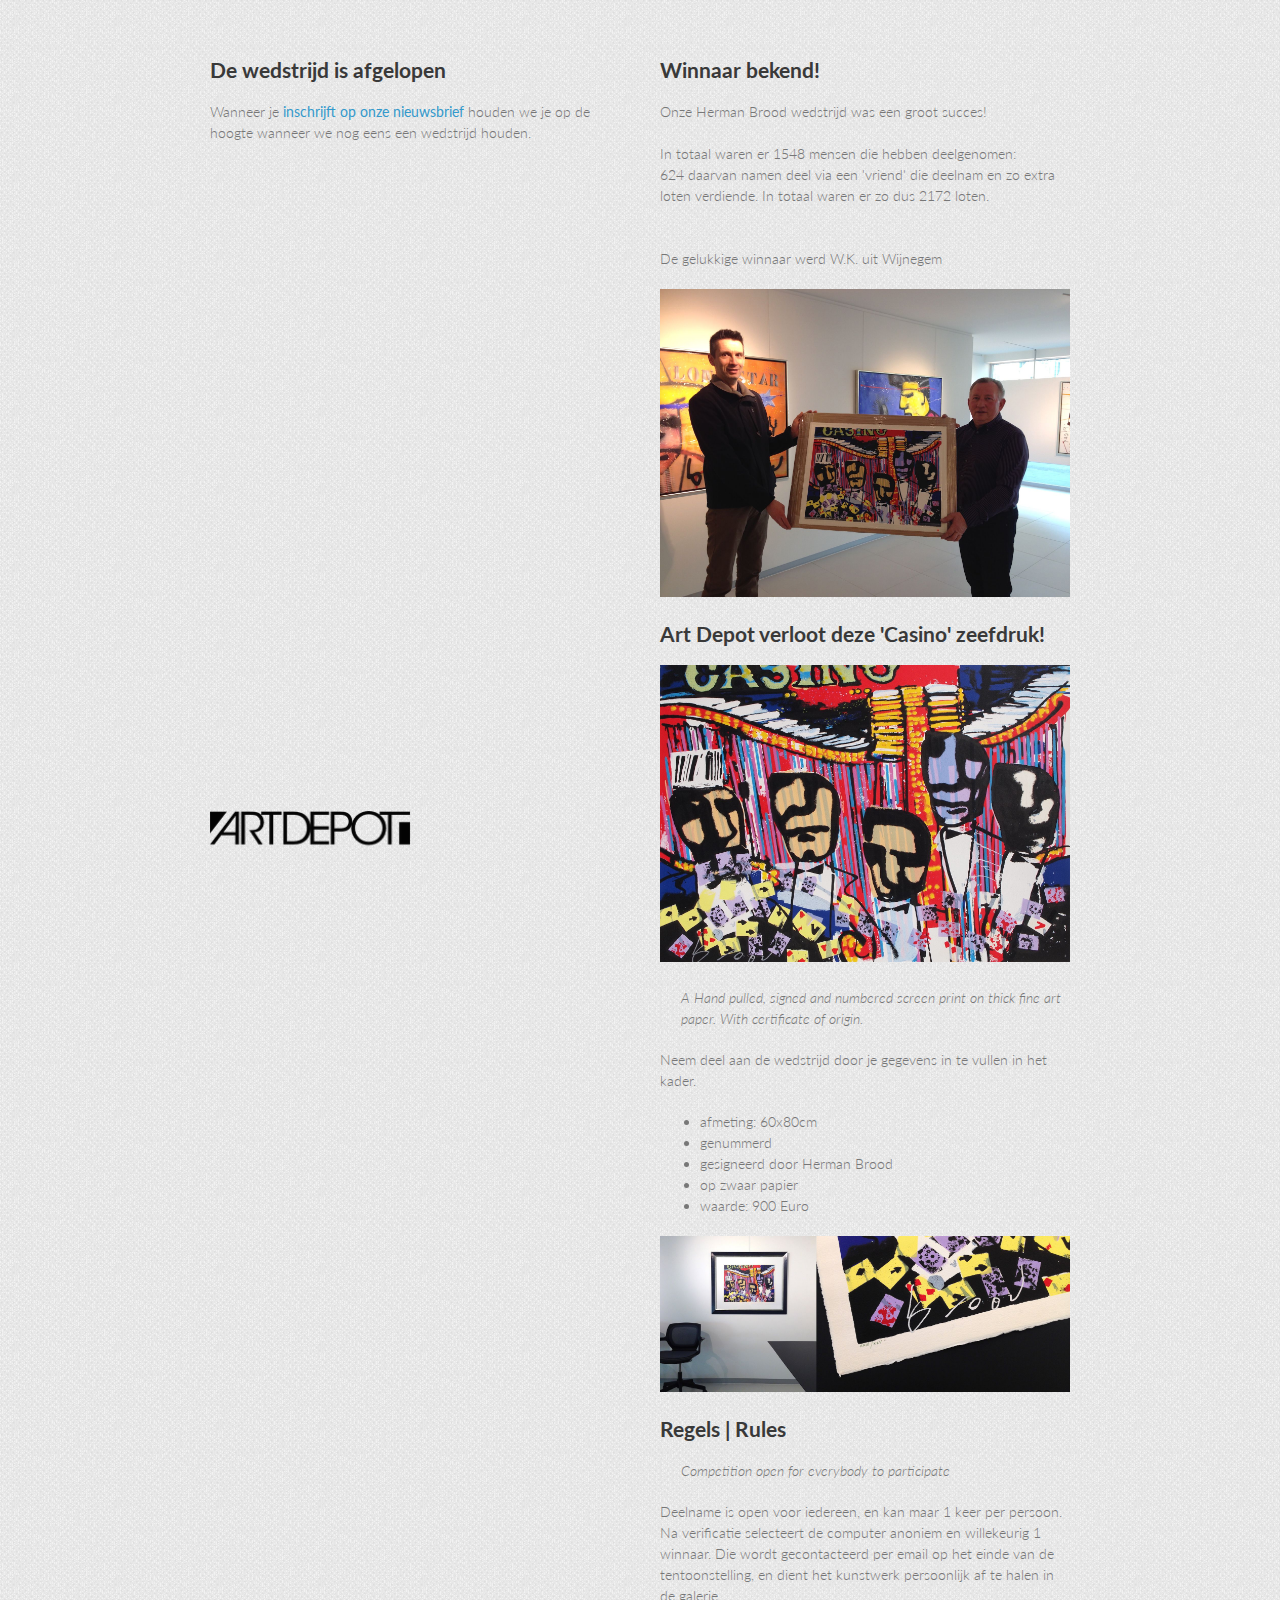
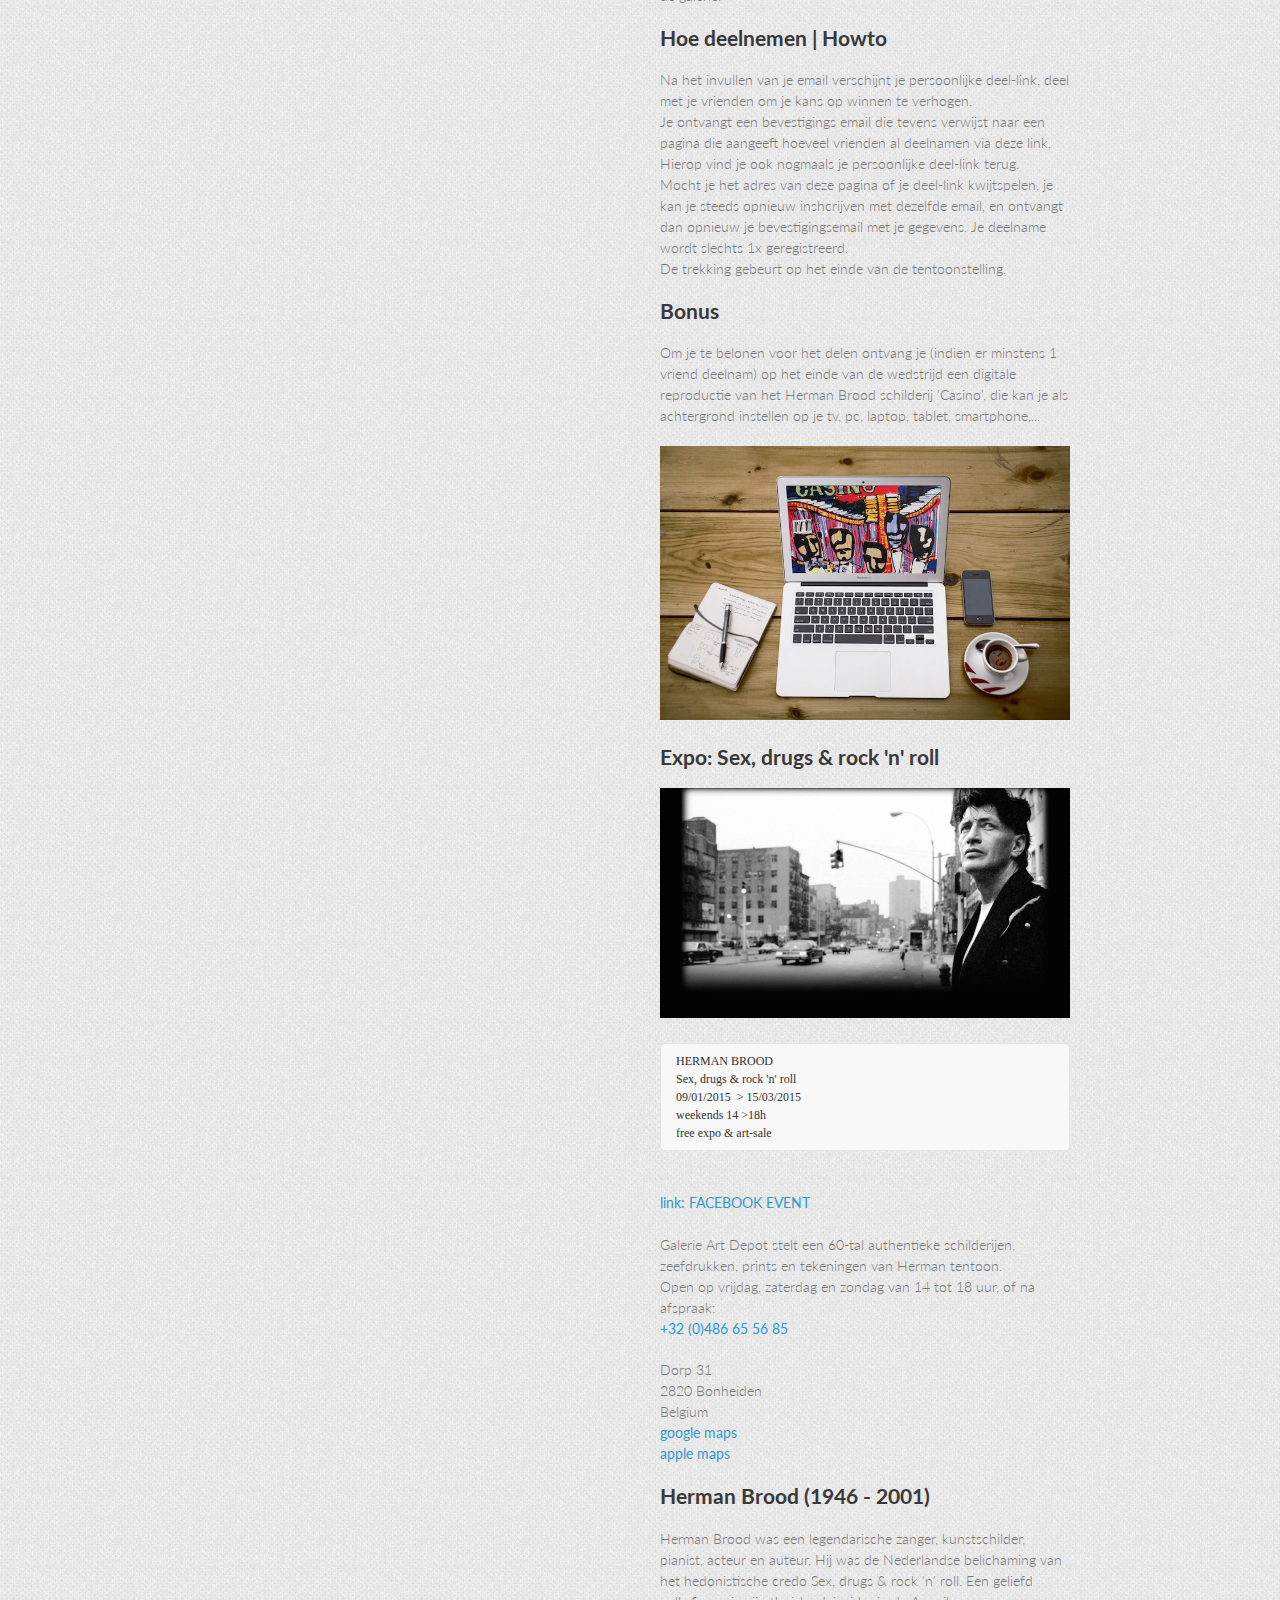
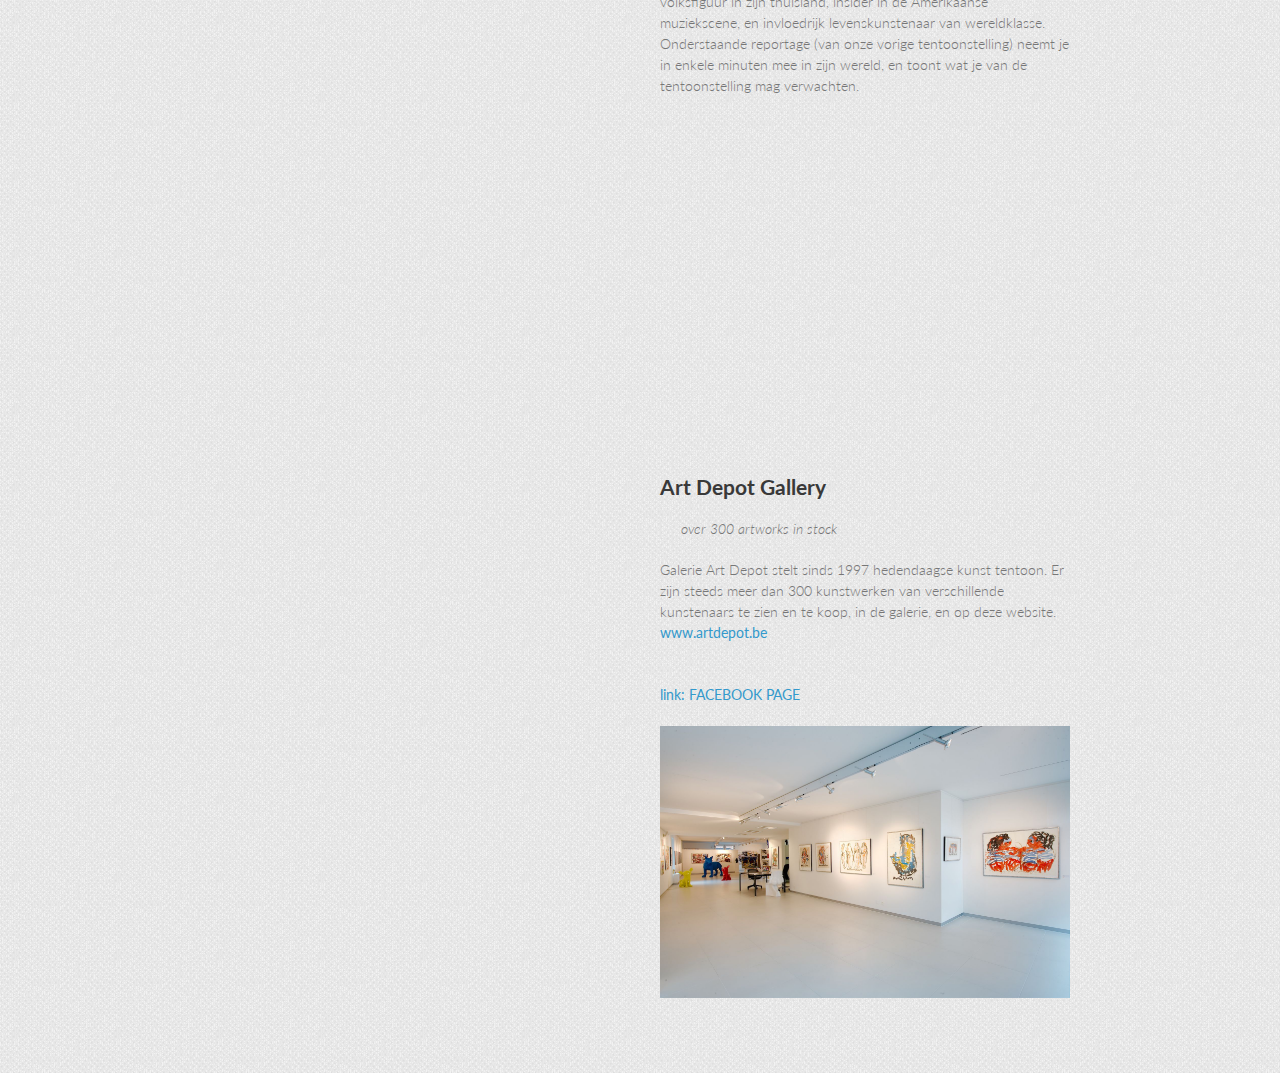
<file: index.html>
<!doctype html>
<html>
<head prefix="og: http://ogp.me/ns# fb: http://ogp.me/ns/fb#
                website: http://ogp.me/ns/website#">
    <meta charset="utf-8">
    <meta http-equiv="X-UA-Compatible" content="chrome=1">
    <title>WIN A 900 € ARTWORK</title>

    <link rel="stylesheet" href="stylesheets/styles.css">
    <link rel="stylesheet" href="stylesheets/pygment_trac.css">
    <link href="http://my.betali.st/widget/39z11me7.css" rel="stylesheet" />
    <style>

    #MyBetaList-referrer-link-wrap{
    }

    #MyBetaList-tweet, #MyBetaList-step2 iframe{
      display: none !important;
    }

    </style>

    <meta name="viewport" content="width=device-width, initial-scale=1, user-scalable=no">
    <!--[if lt IE 9]>
    <script src="//html5shiv.googlecode.com/svn/trunk/html5.js"></script>
    <![endif]-->

<meta property="og:title" content="Win Herman Brood zeefdruk twv 900 Euro">
<meta property="og:site_name" content="Art Depot">
<meta property="og:url" content="http://go.artdepot.be">
<meta property="og:image" content="http://go.artdepot.be/images/casino1620.jpg" />
<meta property="og:description" content="Naar aanleiding van hun Herman Brood tentoonstelling verloot galerie Art Depot een uniek gesigneerde zeefdruk van Herman Brood.">
<meta property="og:type" content="website">

  </head>
  <body>
    <div class="wrapper">
      <header>
        <h2>De wedstrijd is afgelopen</h2>

        <p>Wanneer je <a href="http://tinyletter.com/artdepot">inschrijft op onze nieuwsbrief</a> houden we je op de hoogte wanneer we nog eens een wedstrijd houden.</p>

      </header>
      <section>

<h2>Winnaar bekend!</h2>
<p>Onze Herman Brood wedstrijd was een groot succes!<br><br>

In totaal waren er 1548 mensen die hebben deelgenomen:<br>
624 daarvan namen deel via een 'vriend' die deelnam en zo extra loten verdiende. 
In totaal waren er zo dus 2172 loten.<br>
<br><br>
De gelukkige winnaar werd W.K. uit Wijnegem</p>

<p><img src="images/winnaar.jpg" alt="winnaar"></p>


        <h2>Art Depot verloot deze 'Casino' zeefdruk!</h2>

<p><img src="images/casino1620.jpg" alt="silkscreen casino"></p>

<blockquote>
<p>A Hand pulled, signed and numbered screen print on thick fine art paper. With certificate of origin.</p>
</blockquote>

<p>Neem deel aan de wedstrijd door je gegevens in te vullen in het kader.</p>

<ul>
<li>afmeting: 60x80cm</li>
<li>genummerd</li>
<li>gesigneerd door Herman Brood</li>
<li>op zwaar papier</li>
<li>waarde: 900 Euro</li>
</ul>

<p><img src="images/details.jpg" alt="silkscreen casino"></p>

<h2>Regels | Rules</h2>

<blockquote>
<p>Competition open for <em>everybody</em> to participate</p>
</blockquote>

<p>Deelname is open voor iedereen, en kan maar 1 keer per persoon. Na verificatie selecteert de computer anoniem en willekeurig 1 winnaar. Die wordt gecontacteerd per email op het einde van de tentoonstelling, en dient het kunstwerk persoonlijk af te halen in de galerie.</p>

<h2>Hoe deelnemen | Howto</h2>
<p>Na het invullen van je email verschijnt je persoonlijke deel-link, deel met je vrienden om je kans op winnen te verhogen.<br>
Je ontvangt een bevestigings email die tevens verwijst naar een pagina die aangeeft hoeveel vrienden al deelnamen via deze link. Hierop vind je ook nogmaals je persoonlijke deel-link terug.<br>
Mocht je het adres van deze pagina of je deel-link kwijtspelen, je kan je steeds opnieuw inshcrijven met dezelfde email, en ontvangt dan opnieuw je bevestigingsemail met je gegevens. Je deelname wordt slechts 1x geregistreerd.<br>
De trekking gebeurt op het einde van de tentoonstelling.</p>


<h2>Bonus</h2>
<p>Om je te belonen voor het delen ontvang je (indien er minstens 1 vriend deelnam) op het einde van de wedstrijd een digitale reproductie van het Herman Brood schilderij 'Casino', die kan je als achtergrond instellen op je tv, pc, laptop, tablet, smartphone,...
</p>

<p><img src="images/casinowallpaper.jpg" alt="wallpaper"></p>




<h2>Expo: Sex, drugs &amp; rock 'n' roll</h2>

<p><img src="images/hermanbroodportret1620.jpg" alt="Portret Herman"></p>

<pre><code>HERMAN BROOD
Sex, drugs &amp; rock 'n' roll
09/01/2015  &gt; 15/03/2015
weekends 14 &gt;18h
free expo &amp; art-sale
</code></pre>
<br>
<a href='http://www.facebook.com/events/796346333736158'>link: FACEBOOK EVENT</a>
<br>
<br>

<p>Galerie Art Depot stelt een 60-tal authentieke schilderijen, zeefdrukken, prints en tekeningen van Herman tentoon.<br>
Open op vrijdag, zaterdag en zondag van 14 tot 18 uur, of na afspraak: <br><a href="tel://32-486-655-685">+32 (0)486 65 56 85</a></p>

<p>
Dorp 31<br>
2820 Bonheiden<br>
Belgium<br>

<a href="http://maps.google.com/maps?q=Art+Depot,Dorp+31,2820+Bonheyden,Belgium">google maps</a>
<br>
<a href="http://maps.apple.com/?q=Art+Depot,Dorp+31,2820+Bonheyden,Belgium">apple maps</a>
<br>
</p>


<h2>Herman Brood (1946 - 2001)</h2>

<p>Herman Brood was een legendarische zanger, kunstschilder, pianist, acteur en auteur. Hij was de Nederlandse belichaming van het hedonistische credo Sex, drugs &amp; rock 'n' roll. Een geliefd volksfiguur in zijn thuisland, insider in de Amerikaanse muziekscene, en invloedrijk levenskunstenaar van wereldklasse.<br>
Onderstaande reportage (van onze vorige tentoonstelling) neemt je in enkele minuten mee in zijn wereld, en toont wat je van de tentoonstelling mag verwachten.</p>

<iframe width="410" height="333" src="http://www.youtube.com/embed/W-npYzCIIGw" frameborder="0" allowfullscreen></iframe>

<br>
<br>
<h2>Art Depot Gallery</h2>

<blockquote>
<p>over 300 artworks in stock</p>
</blockquote>

<p>Galerie Art Depot stelt sinds 1997 hedendaagse kunst tentoon. Er zijn steeds meer dan 300 kunstwerken van verschillende kunstenaars te zien en te koop, in de galerie, en op deze website.<br>
<a href="http://www.artdepot.be">www.artdepot.be</a></p>

<br>

<a href='http://www.facebook.com/ArtDepot.be'>link: FACEBOOK PAGE</a>
<br>
<br>

<p><img src="images/artdepotwide1620.jpg" alt="gallery space"></p>
      </section>
      <footer>
      <a href="http://www.artdepot.be"><img src="images/artdepot_logo_400.png" alt="logo artdepot"></a>
      </footer>
    </div>
    <script src="javascripts/scale.fix.js"></script>

  </body>
</html>
</file>
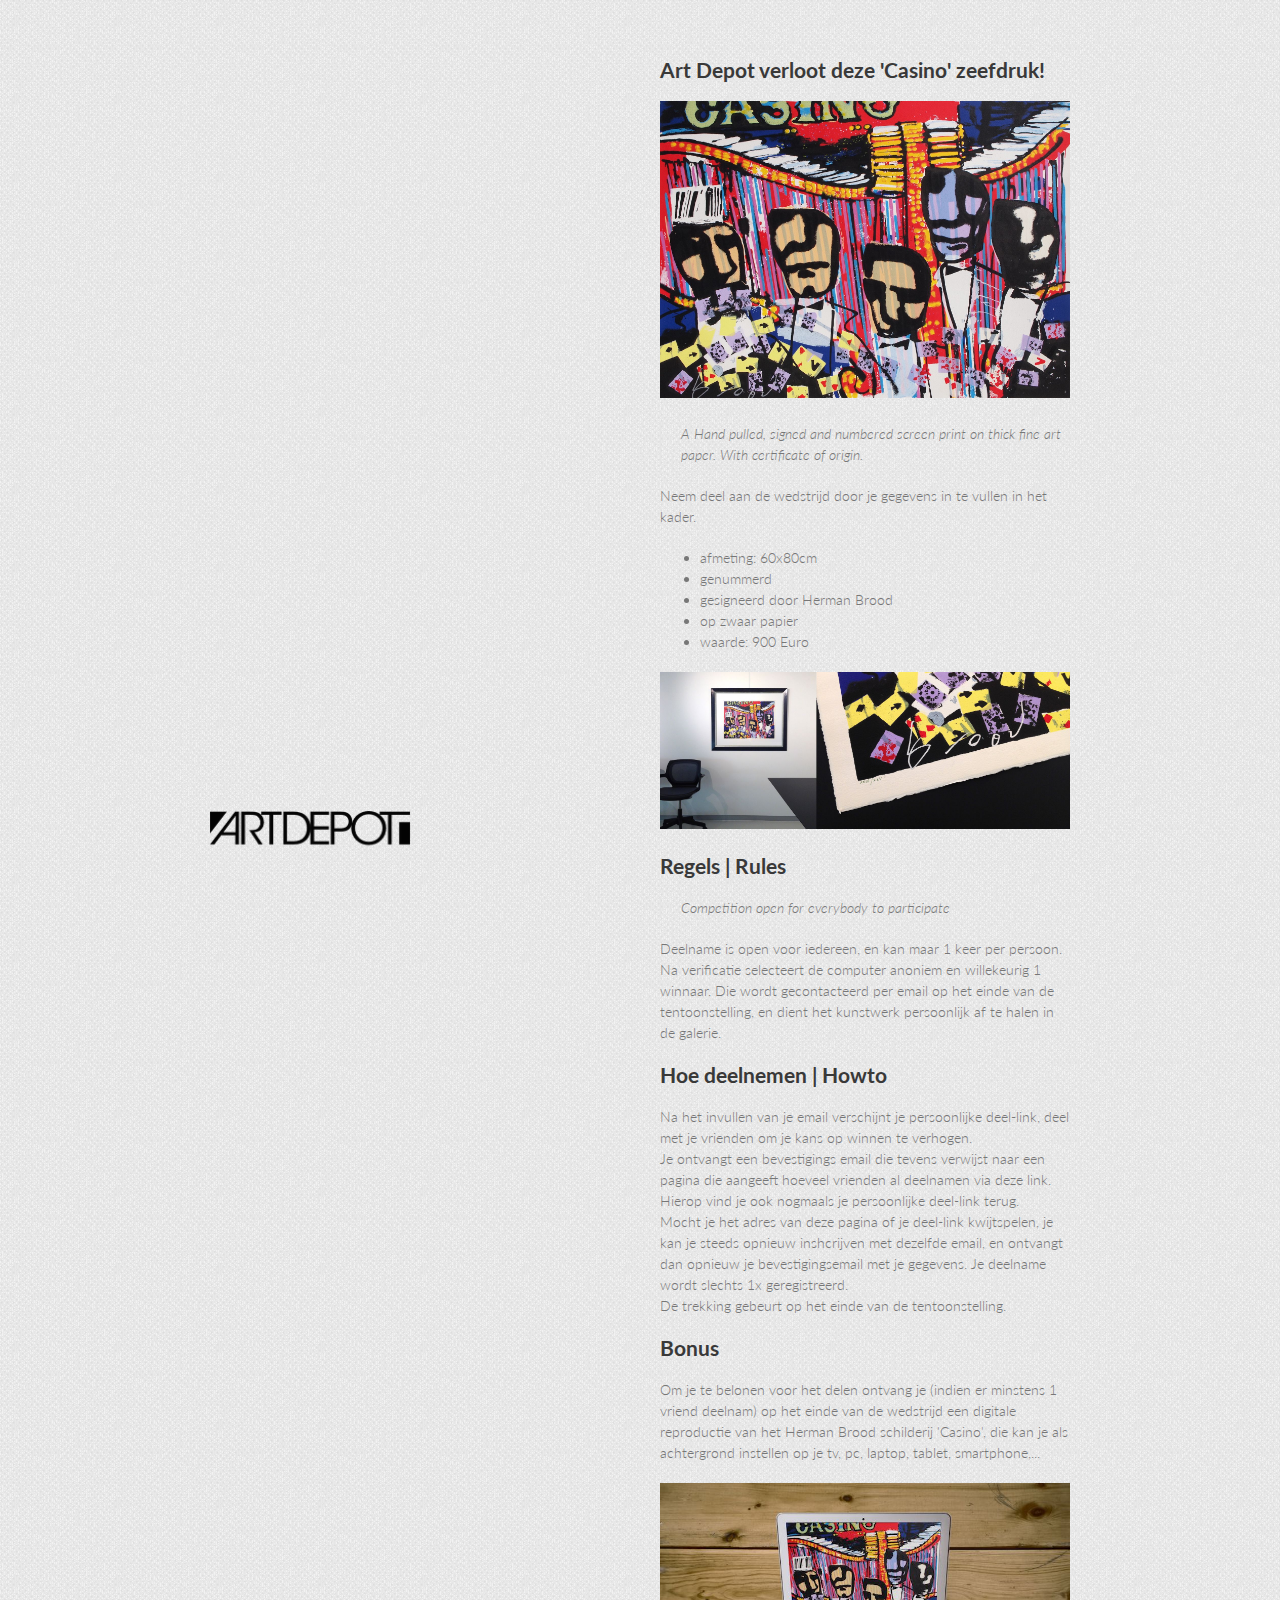
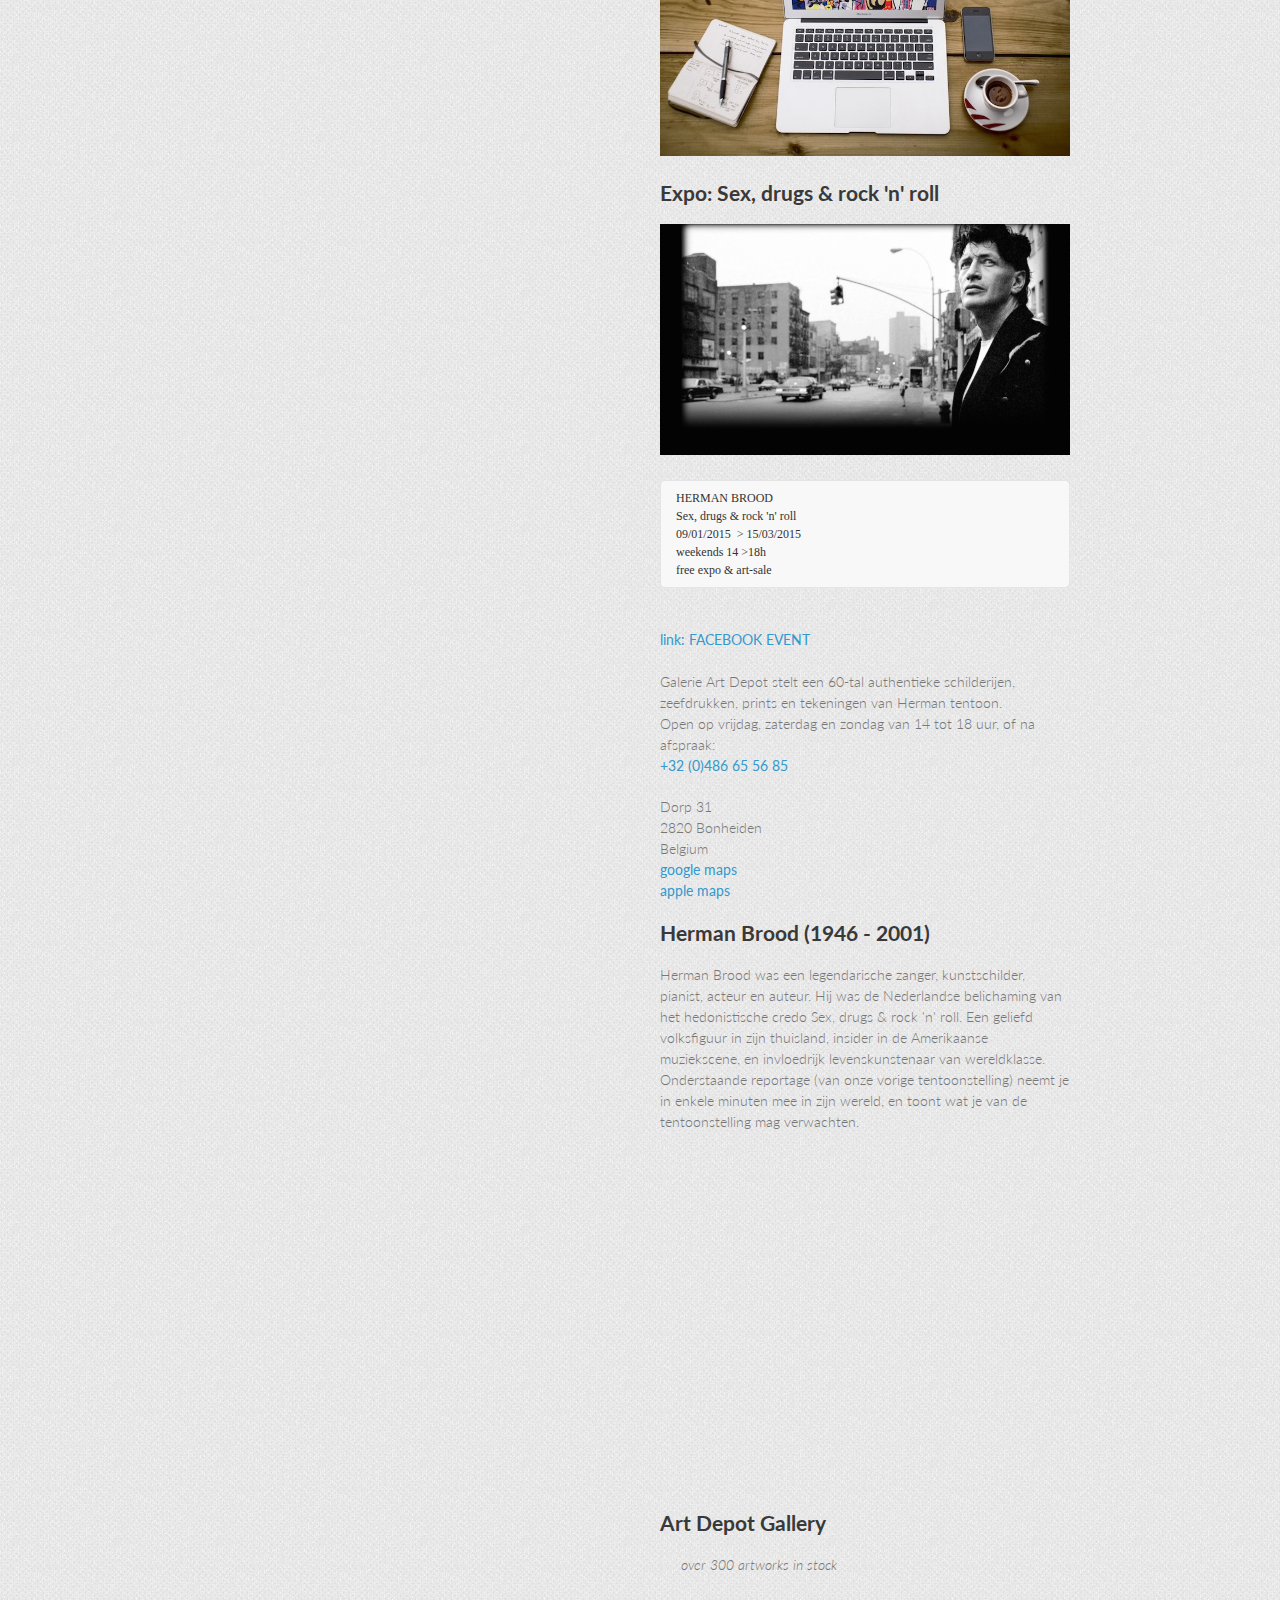
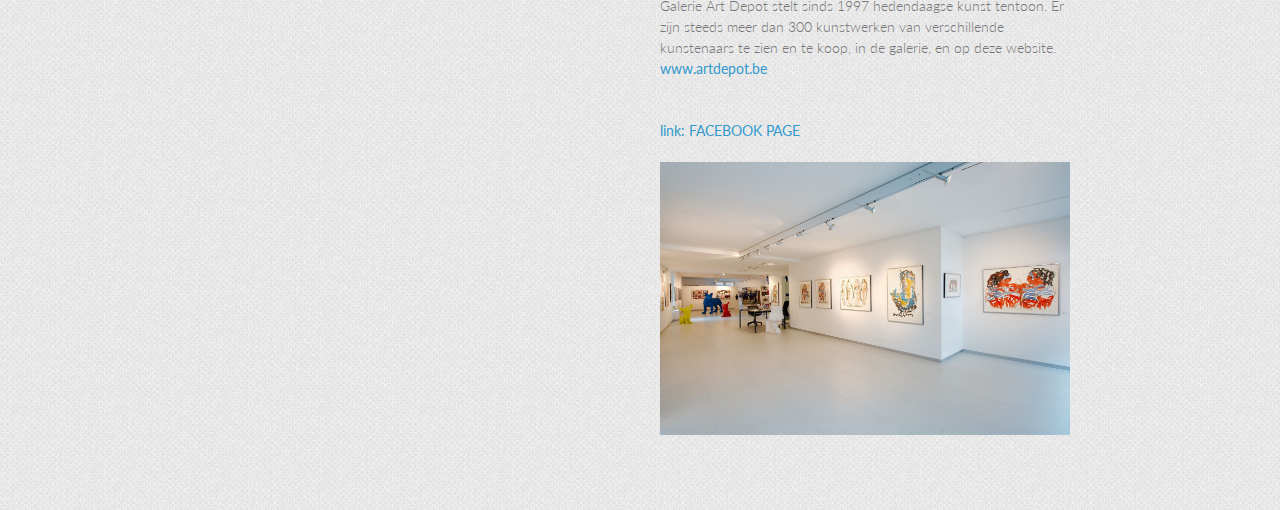
<file: index_betalist.html>
<!doctype html>
<html>
<head prefix="og: http://ogp.me/ns# fb: http://ogp.me/ns/fb#
                website: http://ogp.me/ns/website#">
    <meta charset="utf-8">
    <meta http-equiv="X-UA-Compatible" content="chrome=1">
    <title>WIN A 900 € ARTWORK</title>

    <link rel="stylesheet" href="stylesheets/styles.css">
    <link rel="stylesheet" href="stylesheets/pygment_trac.css">
    <link href="http://my.betali.st/widget/39z11me7.css" rel="stylesheet" />
    <style>

    #MyBetaList-referrer-link-wrap{
    }

    #MyBetaList-tweet, #MyBetaList-step2 iframe{
      display: none !important;
    }

    </style>

    <meta name="viewport" content="width=device-width, initial-scale=1, user-scalable=no">
    <!--[if lt IE 9]>
    <script src="//html5shiv.googlecode.com/svn/trunk/html5.js"></script>
    <![endif]-->

<meta property="og:title" content="Win Herman Brood zeefdruk twv 900 Euro">
<meta property="og:site_name" content="Art Depot">
<meta property="og:url" content="http://go.artdepot.be">
<meta property="og:image" content="http://go.artdepot.be/images/casino1620.jpg" />
<meta property="og:description" content="Naar aanleiding van hun Herman Brood tentoonstelling verloot galerie Art Depot een uniek gesigneerde zeefdruk van Herman Brood.">
<meta property="og:type" content="website">

  </head>
  <body>
    <div class="wrapper">
      <header>
        <script src="http://my.betali.st/widget/39z11me7.js" id="MyBetaList"></script>
      </header>
      <section>
        <h2>Art Depot verloot deze 'Casino' zeefdruk!</h2>

<p><img src="images/casino1620.jpg" alt="silkscreen casino"></p>

<blockquote>
<p>A Hand pulled, signed and numbered screen print on thick fine art paper. With certificate of origin.</p>
</blockquote>

<p>Neem deel aan de wedstrijd door je gegevens in te vullen in het kader.</p>

<ul>
<li>afmeting: 60x80cm</li>
<li>genummerd</li>
<li>gesigneerd door Herman Brood</li>
<li>op zwaar papier</li>
<li>waarde: 900 Euro</li>
</ul>

<p><img src="images/details.jpg" alt="silkscreen casino"></p>

<h2>Regels | Rules</h2>

<blockquote>
<p>Competition open for <em>everybody</em> to participate</p>
</blockquote>

<p>Deelname is open voor iedereen, en kan maar 1 keer per persoon. Na verificatie selecteert de computer anoniem en willekeurig 1 winnaar. Die wordt gecontacteerd per email op het einde van de tentoonstelling, en dient het kunstwerk persoonlijk af te halen in de galerie.</p>

<h2>Hoe deelnemen | Howto</h2>
<p>Na het invullen van je email verschijnt je persoonlijke deel-link, deel met je vrienden om je kans op winnen te verhogen.<br>
Je ontvangt een bevestigings email die tevens verwijst naar een pagina die aangeeft hoeveel vrienden al deelnamen via deze link. Hierop vind je ook nogmaals je persoonlijke deel-link terug.<br>
Mocht je het adres van deze pagina of je deel-link kwijtspelen, je kan je steeds opnieuw inshcrijven met dezelfde email, en ontvangt dan opnieuw je bevestigingsemail met je gegevens. Je deelname wordt slechts 1x geregistreerd.<br>
De trekking gebeurt op het einde van de tentoonstelling.</p>


<h2>Bonus</h2>
<p>Om je te belonen voor het delen ontvang je (indien er minstens 1 vriend deelnam) op het einde van de wedstrijd een digitale reproductie van het Herman Brood schilderij 'Casino', die kan je als achtergrond instellen op je tv, pc, laptop, tablet, smartphone,...
</p>

<p><img src="images/casinowallpaper.jpg" alt="wallpaper"></p>




<h2>Expo: Sex, drugs &amp; rock 'n' roll</h2>

<p><img src="images/hermanbroodportret1620.jpg" alt="Portret Herman"></p>

<pre><code>HERMAN BROOD
Sex, drugs &amp; rock 'n' roll
09/01/2015  &gt; 15/03/2015
weekends 14 &gt;18h
free expo &amp; art-sale
</code></pre>
<br>
<a href='http://www.facebook.com/events/796346333736158'>link: FACEBOOK EVENT</a>
<br>
<br>

<p>Galerie Art Depot stelt een 60-tal authentieke schilderijen, zeefdrukken, prints en tekeningen van Herman tentoon.<br>
Open op vrijdag, zaterdag en zondag van 14 tot 18 uur, of na afspraak: <br><a href="tel://32-486-655-685">+32 (0)486 65 56 85</a></p>

<p>
Dorp 31<br>
2820 Bonheiden<br>
Belgium<br>

<a href='http://maps.google.com/maps?q=Art+Depot,Dorp+31,2820+Bonheyden,Belgium'>google maps</a>
<br>
<a href="http://maps.apple.com/?q=Art+Depot,Dorp+31,2820+Bonheyden,Belgium">apple maps</a>
<br>
</p>


<h2>Herman Brood (1946 - 2001)</h2>

<p>Herman Brood was een legendarische zanger, kunstschilder, pianist, acteur en auteur. Hij was de Nederlandse belichaming van het hedonistische credo Sex, drugs &amp; rock 'n' roll. Een geliefd volksfiguur in zijn thuisland, insider in de Amerikaanse muziekscene, en invloedrijk levenskunstenaar van wereldklasse.<br>
Onderstaande reportage (van onze vorige tentoonstelling) neemt je in enkele minuten mee in zijn wereld, en toont wat je van de tentoonstelling mag verwachten.</p>

<iframe width="410" height="333" src="http://www.youtube.com/embed/W-npYzCIIGw" frameborder="0" allowfullscreen></iframe>

<br>
<br>
<h2>Art Depot Gallery</h2>

<blockquote>
<p>over 300 artworks in stock</p>
</blockquote>

<p>Galerie Art Depot stelt sinds 1997 hedendaagse kunst tentoon. Er zijn steeds meer dan 300 kunstwerken van verschillende kunstenaars te zien en te koop, in de galerie, en op deze website.<br>
<a href="http://www.artdepot.be">www.artdepot.be</a></p>

<br>

<a href='http://www.facebook.com/ArtDepot.be'>link: FACEBOOK PAGE</a>
<br>
<br>

<p><img src="images/artdepotwide1620.jpg" alt="gallery space"></p>
      </section>
      <footer>
      <a href="http://www.artdepot.be"><img src="images/artdepot_logo_400.png" alt="logo artdepot"></a>
      </footer>
    </div>
    <script src="javascripts/scale.fix.js"></script>

  </body>
</html>
</file>
<file: stylesheets/styles.css>
@import url(https://fonts.googleapis.com/css?family=Lato:300italic,700italic,300,700);

body {
  padding:50px;
  font:14px/1.5 Lato, "Helvetica Neue", Helvetica, Arial, sans-serif;
  color:#777;
  font-weight:300;
  background:url('../images/cloth_alike_@2X.png') repeat;
  background-size:102px 78px;
}

h1, h2, h3, h4, h5, h6 {
  color:#222;
  margin:0 0 20px;
}

h1.LR-site-title, h2.LR-site-tagline.montserrat {
  color:#fff;
}

p, ul, ol, table, pre, dl {
  margin:0 0 20px;
}

h1, h2, h3 {
  line-height:1.1;
}

h1 {
  font-size:28px;
}

h2 {
  color:#393939;
}

h3, h4, h5, h6 {
  color:#494949;
}

a {
  color:#39c;
  font-weight:400;
  text-decoration:none;
}

a small {
  font-size:11px;
  color:#777;
  margin-top:-0.6em;
  display:block;
}

.wrapper {
  width:860px;
  margin:0 auto;
}

blockquote {
  border-left:1px solid #e5e5e5;
  margin:0;
  padding:0 0 0 20px;
  font-style:italic;
}

code, pre {
  font-family:Monaco, Bitstream Vera Sans Mono, Lucida Console, Terminal;
  color:#333;
  font-size:12px;
}

pre {
  padding:8px 15px;
  background: #f8f8f8;
  border-radius:5px;
  border:1px solid #e5e5e5;
  overflow-x: auto;
}

table {
  width:100%;
  border-collapse:collapse;
}

th, td {
  text-align:left;
  padding:5px 10px;
  border-bottom:1px solid #e5e5e5;
}

dt {
  color:#444;
  font-weight:700;
}

th {
  color:#444;
}

img {
  max-width:100%;
}

header {
  width:410px;
  float:left;
}


strong {
  color:#222;
  font-weight:700;
}

section {
  width:410px;
  float:right;
  padding-bottom:50px;
}

small {
  font-size:11px;
}

hr {
  border:0;
  background:#e5e5e5;
  height:1px;
  margin:0 0 20px;
}

footer {
  width:410px;
  float:left;
  position:fixed;
  bottom:50px;
}

footer a img {
  width:200px;
  hight:35px;
}


@media print, screen and (max-width: 960px) {

  div.wrapper {
    width:auto;
    margin:0;
  }

  section, footer {
    float:none;
    position:static;
    width:auto;
  }

  header {
    float:none;
  }

  section {
    border:1px solid #e5e5e5;
    border-width:1px 0;
    padding:20px 0;
    margin:0 0 20px;
  }

  header a small {
    display:inline;
  }
}

@media print, screen and (max-width: 720px) {
  body {
    word-wrap:break-word;
  }

  header {
    padding:0;
  }

  pre, code {
    word-wrap:normal;
  }
}

@media print, screen and (max-width: 480px) {
  body {
    padding:15px;
  }
}

@media print {
  body {
    padding:0.4in;
    font-size:12pt;
    color:#444;
  }
}
</file>
<file: stylesheets/pygment_trac.css>
.highlight  { background: #ffffff; }
.highlight .c { color: #999988; font-style: italic } /* Comment */
.highlight .err { color: #a61717; background-color: #e3d2d2 } /* Error */
.highlight .k { font-weight: bold } /* Keyword */
.highlight .o { font-weight: bold } /* Operator */
.highlight .cm { color: #999988; font-style: italic } /* Comment.Multiline */
.highlight .cp { color: #999999; font-weight: bold } /* Comment.Preproc */
.highlight .c1 { color: #999988; font-style: italic } /* Comment.Single */
.highlight .cs { color: #999999; font-weight: bold; font-style: italic } /* Comment.Special */
.highlight .gd { color: #000000; background-color: #ffdddd } /* Generic.Deleted */
.highlight .gd .x { color: #000000; background-color: #ffaaaa } /* Generic.Deleted.Specific */
.highlight .ge { font-style: italic } /* Generic.Emph */
.highlight .gr { color: #aa0000 } /* Generic.Error */
.highlight .gh { color: #999999 } /* Generic.Heading */
.highlight .gi { color: #000000; background-color: #ddffdd } /* Generic.Inserted */
.highlight .gi .x { color: #000000; background-color: #aaffaa } /* Generic.Inserted.Specific */
.highlight .go { color: #888888 } /* Generic.Output */
.highlight .gp { color: #555555 } /* Generic.Prompt */
.highlight .gs { font-weight: bold } /* Generic.Strong */
.highlight .gu { color: #800080; font-weight: bold; } /* Generic.Subheading */
.highlight .gt { color: #aa0000 } /* Generic.Traceback */
.highlight .kc { font-weight: bold } /* Keyword.Constant */
.highlight .kd { font-weight: bold } /* Keyword.Declaration */
.highlight .kn { font-weight: bold } /* Keyword.Namespace */
.highlight .kp { font-weight: bold } /* Keyword.Pseudo */
.highlight .kr { font-weight: bold } /* Keyword.Reserved */
.highlight .kt { color: #445588; font-weight: bold } /* Keyword.Type */
.highlight .m { color: #009999 } /* Literal.Number */
.highlight .s { color: #d14 } /* Literal.String */
.highlight .na { color: #008080 } /* Name.Attribute */
.highlight .nb { color: #0086B3 } /* Name.Builtin */
.highlight .nc { color: #445588; font-weight: bold } /* Name.Class */
.highlight .no { color: #008080 } /* Name.Constant */
.highlight .ni { color: #800080 } /* Name.Entity */
.highlight .ne { color: #990000; font-weight: bold } /* Name.Exception */
.highlight .nf { color: #990000; font-weight: bold } /* Name.Function */
.highlight .nn { color: #555555 } /* Name.Namespace */
.highlight .nt { color: #000080 } /* Name.Tag */
.highlight .nv { color: #008080 } /* Name.Variable */
.highlight .ow { font-weight: bold } /* Operator.Word */
.highlight .w { color: #bbbbbb } /* Text.Whitespace */
.highlight .mf { color: #009999 } /* Literal.Number.Float */
.highlight .mh { color: #009999 } /* Literal.Number.Hex */
.highlight .mi { color: #009999 } /* Literal.Number.Integer */
.highlight .mo { color: #009999 } /* Literal.Number.Oct */
.highlight .sb { color: #d14 } /* Literal.String.Backtick */
.highlight .sc { color: #d14 } /* Literal.String.Char */
.highlight .sd { color: #d14 } /* Literal.String.Doc */
.highlight .s2 { color: #d14 } /* Literal.String.Double */
.highlight .se { color: #d14 } /* Literal.String.Escape */
.highlight .sh { color: #d14 } /* Literal.String.Heredoc */
.highlight .si { color: #d14 } /* Literal.String.Interpol */
.highlight .sx { color: #d14 } /* Literal.String.Other */
.highlight .sr { color: #009926 } /* Literal.String.Regex */
.highlight .s1 { color: #d14 } /* Literal.String.Single */
.highlight .ss { color: #990073 } /* Literal.String.Symbol */
.highlight .bp { color: #999999 } /* Name.Builtin.Pseudo */
.highlight .vc { color: #008080 } /* Name.Variable.Class */
.highlight .vg { color: #008080 } /* Name.Variable.Global */
.highlight .vi { color: #008080 } /* Name.Variable.Instance */
.highlight .il { color: #009999 } /* Literal.Number.Integer.Long */

.type-csharp .highlight .k { color: #0000FF }
.type-csharp .highlight .kt { color: #0000FF }
.type-csharp .highlight .nf { color: #000000; font-weight: normal }
.type-csharp .highlight .nc { color: #2B91AF }
.type-csharp .highlight .nn { color: #000000 }
.type-csharp .highlight .s { color: #A31515 }
.type-csharp .highlight .sc { color: #A31515 }
</file>
